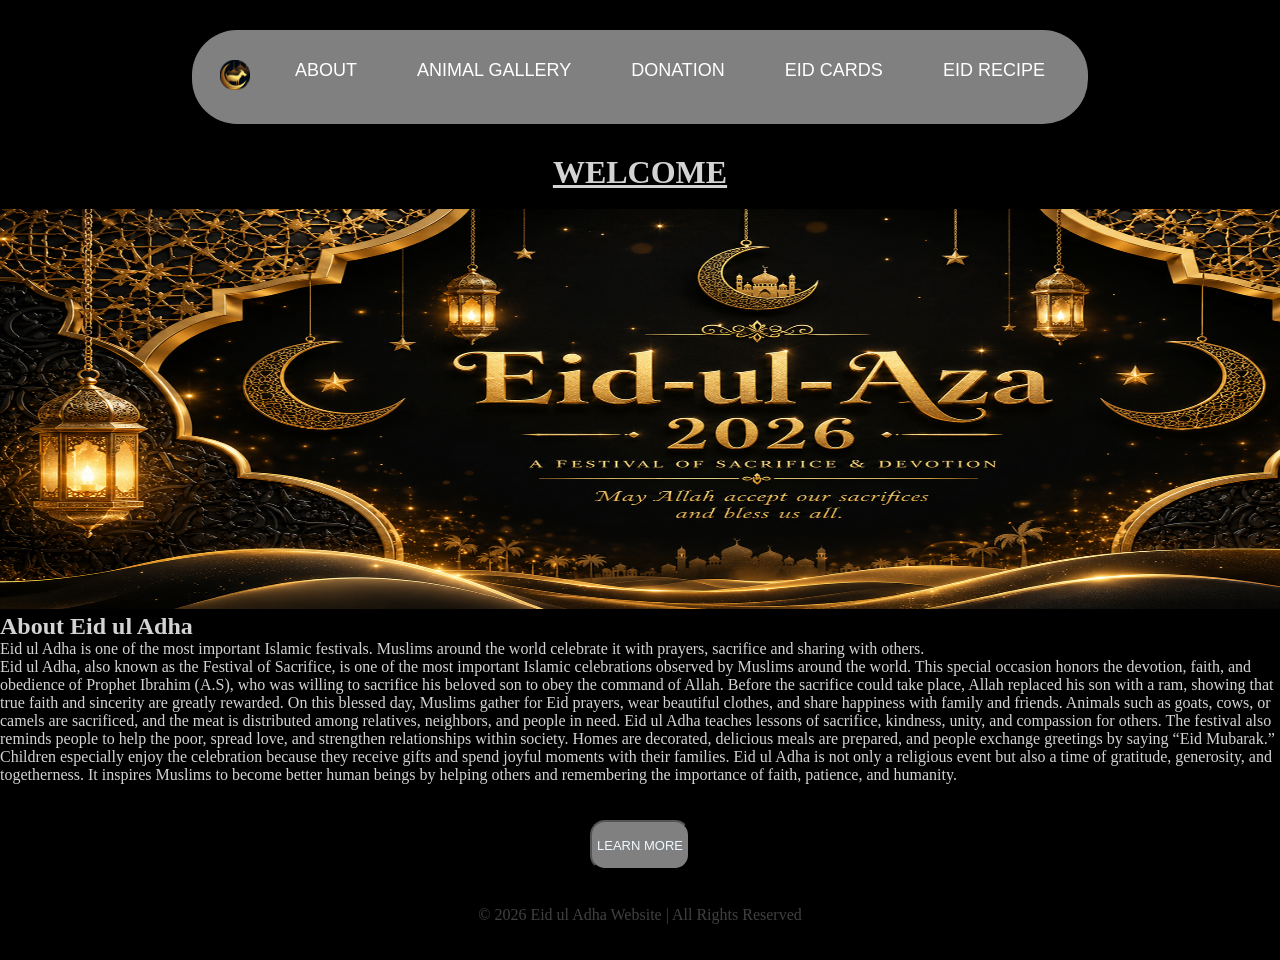
<file: index.html>
<!DOCTYPE html>
<html>
<head>
  <title></title>

<link rel="stylesheet" href="index.css">
</head>

<body>

  <nav>
    <ul>
      <li><img src="images/main-logo.png" alt=""></li>
      <li><a href="About.html">About</a></li>
      <li><a href="Animals-Gallery.html">Animal Gallery</a></li>
      <li><a href="DonationPage.html">Donation</a></li>
      <li><a href="Eid-Greeting-Card-Page.html">Eid Cards</a></li>
      <li><a href="Eid-Recipe-Page.html">Eid Recipe</a></li>
    </ul>
  </nav>
  <div>
    <h1 class="welcome">welcome</h1>
    <br>
    <img class="homePanel" src="images/eid-ul-aza-banner.png" alt="">
  </div>
    <section class="section">

    <h2>About Eid ul Adha</h2>

    <p>
      Eid ul Adha is one of the most important Islamic festivals.
      Muslims around the world celebrate it with prayers,
      sacrifice and sharing with others.
    </p>
    <p>
Eid ul Adha, also known as the Festival of Sacrifice, is one of the most important Islamic celebrations observed by Muslims around the world. This special occasion honors the devotion, faith, and obedience of Prophet Ibrahim (A.S), who was willing to sacrifice his beloved son to obey the command of Allah. Before the sacrifice could take place, Allah replaced his son with a ram, showing that true faith and sincerity are greatly rewarded.

On this blessed day, Muslims gather for Eid prayers, wear beautiful clothes, and share happiness with family and friends. Animals such as goats, cows, or camels are sacrificed, and the meat is distributed among relatives, neighbors, and people in need. Eid ul Adha teaches lessons of sacrifice, kindness, unity, and compassion for others.

The festival also reminds people to help the poor, spread love, and strengthen relationships within society. Homes are decorated, delicious meals are prepared, and people exchange greetings by saying “Eid Mubarak.” Children especially enjoy the celebration because they receive gifts and spend joyful moments with their families.

Eid ul Adha is not only a religious event but also a time of gratitude, generosity, and togetherness. It inspires Muslims to become better human beings by helping others and remembering the importance of faith, patience, and humanity.
</p>
<br><br>

<button class="button">Learn more</button>
<br><br>
<footer>

    <p class="footer">
      © 2026 Eid ul Adha Website | All Rights Reserved
    </p>
<br><br>


  </footer>
  </section>


</body>
</html>
</file>
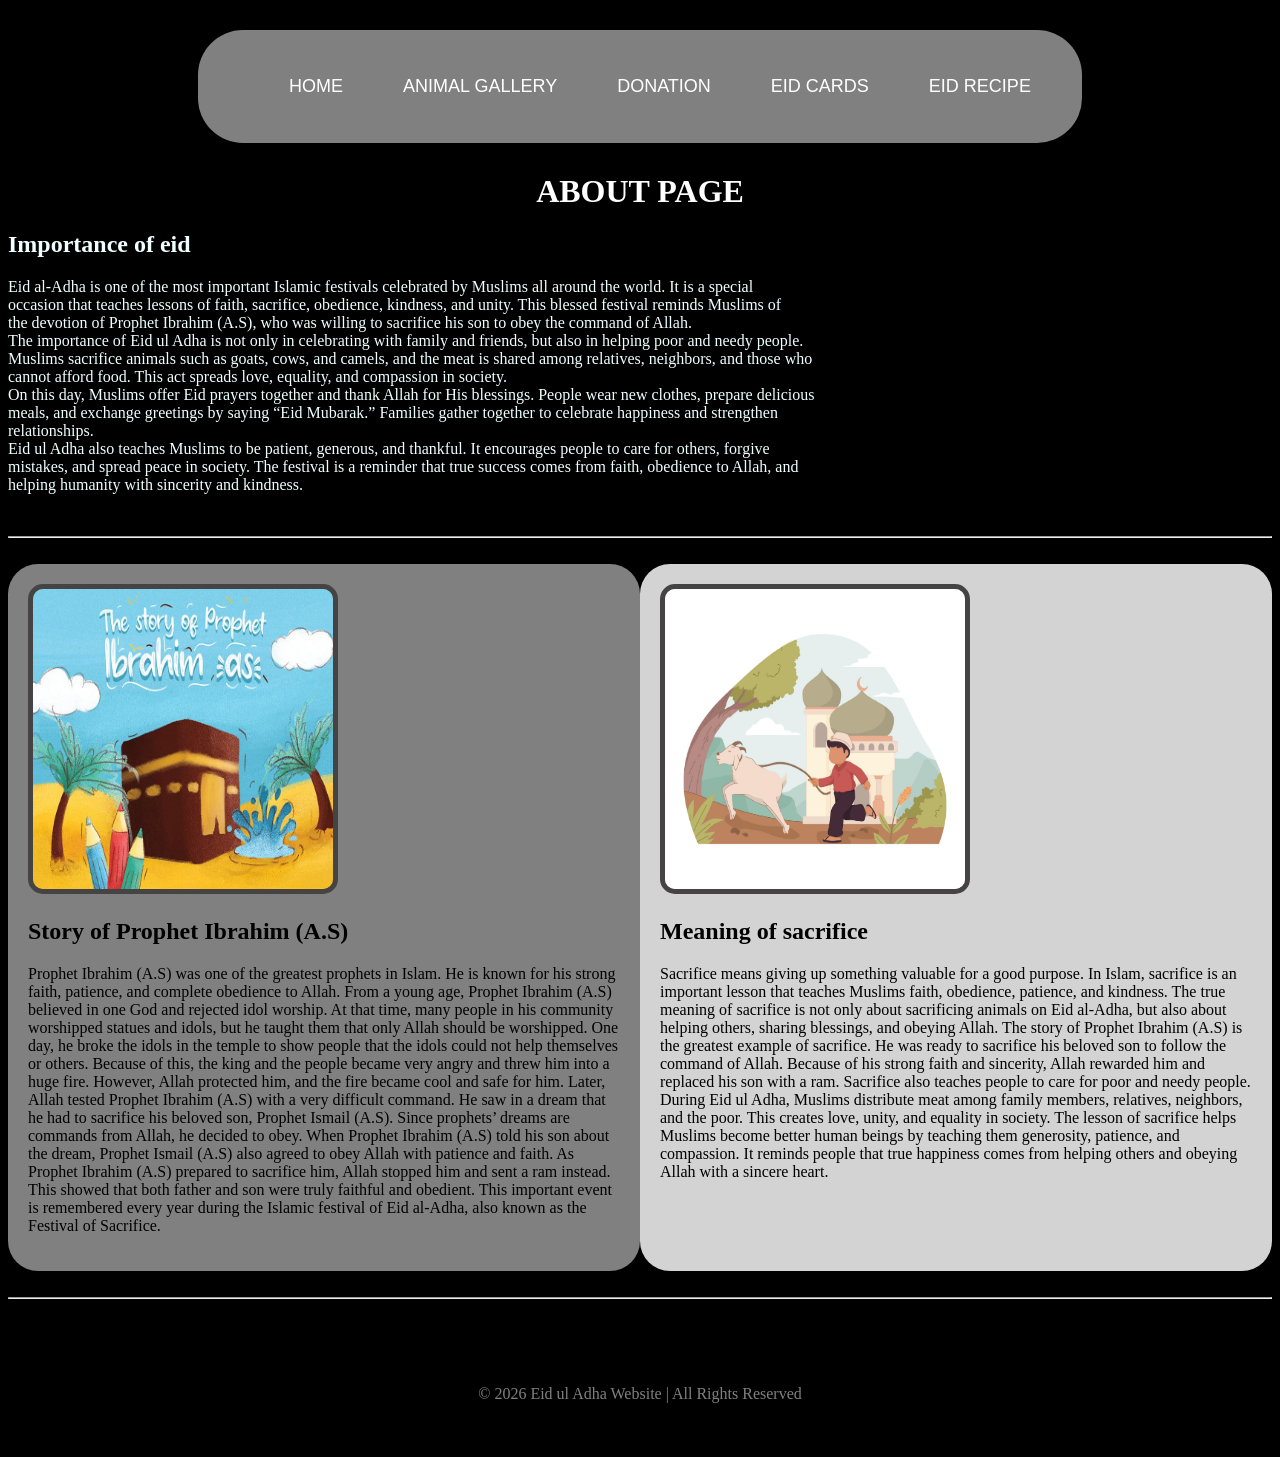
<file: About.html>
<!DOCTYPE html>
<html lang="en">
<head>
    <meta charset="UTF-8">
    <meta name="viewport" content="width=device-width, initial-scale=1.0">
    <title>About-Page</title>
    <style>
        body {
  background-color: black;
}
        nav{
     background-color: gray;
      padding: 15px;
      padding-top: 30px;
      padding-bottom: 30px;
      margin: 30px;
      margin-left: 15%;
      margin-right: 15%;
      border-radius: 45px;
      
        }

     ul{
      list-style: none;
      display: flex;
      justify-content: center;
      gap: 30px;
    }

    ul li a{
      text-decoration: none;
      color: white;
      font-size: 18px;
      font-family: Arial, sans-serif;
      padding: 8px 15px;
      border-radius: 6px;
      transition: 0.3s;
      text-transform: uppercase;
    }

    ul li a:hover{
      background-color: black;
      color:white;
      border-radius: 30px;
    }    

  .Activitieslist {
    text-decoration: none;
    text-align: center;
    list-style: none;
    text-transform: uppercase;
    font-size: 25px;
  }    
  
 

  .foraboutlist1{
    
    font-family: 'Franklin Gothic Medium', 'Arial Narrow', Arial, sans-serif;
  }
  .foraboutlisth1{
    
    text-align: center;
    text-transform: uppercase;
    font-family: 'Gill Sans', 'Gill Sans MT', Calibri, 'Trebuchet MS', sans-serif;
    font-size: 30px;
  }

  .listDiv{
    background-color: gray;
    margin-left: 30%;
    margin-right: 30%;
    border: 5px solid darkgray;
    border-radius: 60px;
  }

  .container{
  display: flex;
}

.left{
  width: 50%;
  background-color: gray;
  padding: 20px;
  border-radius: 30px;
}

.right{
  width: 50%;
  background-color: lightgray;
  padding: 20px;
  border-radius: 30px;

}

.containerImg{
 height: 300px;
 width: 300px; 
 border: 5px solid rgb(69, 67, 67); 
 border-radius: 15px; 
}

.importanceP{
    color: azure;
}

.importanceh1{
    color: azure;
}
.aboutH{
  text-align: center;
  color: white;
}

footer{
      text-align: center;
      margin-top: 60px;
      padding-bottom: 30px;
      color: gray;
    }

    </style>
</head>
<body>
  <nav>
    <ul>
      <li><a href="./index.html">Home</a></li>
      <li><a href="Animals-Gallery.html">Animal Gallery</a></li>
      <li><a href="DonationPage.html">Donation</a></li>
      <li><a href="Eid-Greeting-Card-Page.html">Eid Cards</a></li>
      <li><a href="Eid-Recipe-Page.html">Eid Recipe</a></li>
    </ul>
  </nav>
  <h1 class="aboutH">ABOUT PAGE</h1>
  <div>

    <h2 class="importanceh1">Importance of eid</h2>
<p class="importanceP">Eid al-Adha is one of the most important Islamic festivals celebrated by Muslims all around the world. It is a special <br>occasion that teaches lessons of faith, sacrifice, obedience, kindness, and unity. This blessed festival reminds Muslims of <br>the devotion of Prophet Ibrahim (A.S), who was willing to sacrifice his son to obey the command of Allah. <br>

The importance of Eid ul Adha is not only in celebrating with family and friends, but also in helping poor and needy people. <br> Muslims sacrifice animals such as goats, cows, and camels, and the meat is shared among relatives, neighbors, and those who <br>cannot afford food. This act spreads love, equality, and compassion in society. <br> 

On this day, Muslims offer Eid prayers together and thank Allah for His blessings. People wear new clothes, prepare delicious <br> meals, and exchange greetings by saying “Eid Mubarak.” Families gather together to celebrate happiness and strengthen <br> relationships. <br>

Eid ul Adha also teaches Muslims to be patient, generous, and thankful. It encourages people to care for others, forgive <br> mistakes, and spread peace in society. The festival is a reminder that true success comes from faith, obedience to Allah, and <br> helping humanity with sincerity and kindness. <br></p>
<br>
<hr>
<br>

    <div class="container">

  <div class="left">
    <img class="containerImg" src="images/H.I.A.S.photo.jpg" alt="">
    <h2>Story of Prophet Ibrahim (A.S)</h2>
    <p>Prophet Ibrahim (A.S) was one of the greatest prophets in Islam. He is known for his strong faith, patience, and complete obedience to Allah.

From a young age, Prophet Ibrahim (A.S) believed in one God and rejected idol worship. At that time, many people in his community worshipped statues and idols, but he taught them that only Allah should be worshipped.

One day, he broke the idols in the temple to show people that the idols could not help themselves or others. Because of this, the king and the people became very angry and threw him into a huge fire. However, Allah protected him, and the fire became cool and safe for him.

Later, Allah tested Prophet Ibrahim (A.S) with a very difficult command. He saw in a dream that he had to sacrifice his beloved son, Prophet Ismail (A.S). Since prophets’ dreams are commands from Allah, he decided to obey.

When Prophet Ibrahim (A.S) told his son about the dream, Prophet Ismail (A.S) also agreed to obey Allah with patience and faith. As Prophet Ibrahim (A.S) prepared to sacrifice him, Allah stopped him and sent a ram instead. This showed that both father and son were truly faithful and obedient.

This important event is remembered every year during the Islamic festival of Eid al-Adha, also known as the Festival of Sacrifice.</p>
  </div>

  <div class="right">
    <img class="containerImg" src="images/secrefice.jpg" alt="">
    <h2>Meaning of sacrifice</h2>
    <p>Sacrifice means giving up something valuable for a good purpose. In Islam, sacrifice is an important lesson that teaches Muslims faith, obedience, patience, and kindness. The true meaning of sacrifice is not only about sacrificing animals on Eid al-Adha, but also about helping others, sharing blessings, and obeying Allah.

The story of Prophet Ibrahim (A.S) is the greatest example of sacrifice. He was ready to sacrifice his beloved son to follow the command of Allah. Because of his strong faith and sincerity, Allah rewarded him and replaced his son with a ram.

Sacrifice also teaches people to care for poor and needy people. During Eid ul Adha, Muslims distribute meat among family members, relatives, neighbors, and the poor. This creates love, unity, and equality in society.

The lesson of sacrifice helps Muslims become better human beings by teaching them generosity, patience, and compassion. It reminds people that true happiness comes from helping others and obeying Allah with a sincere heart.</p>
  </div>

</div>

<br>
<hr>
<br>

    
<!-- <div class="listDiv">
    <br>
    <h2 class="foraboutlisth1">Activities of Eid ul Adha</h2>
    <ul class="foraboutlist1">
  <li class="Activitieslist">Offering Eid Prayer</li>
  <li class="Activitieslist">Sacrificing Animals</li>
  <li class="Activitieslist">Distributing Meat to Poor People</li>
  <li class="Activitieslist">Wearing New Clothes</li>
  <li class="Activitieslist">Preparing Delicious Food</li>
  <li class="Activitieslist">Visiting Relatives and Friends</li>
  <li class="Activitieslist">Giving Charity to Needy People</li>
  <li class="Activitieslist">Decorating Homes</li>
  <li class="Activitieslist">Exchanging Eid Greetings</li>
  <li class="Activitieslist">Spending Time with Family</li>
</ul>
<br>
</div> -->
 <footer>
    <p>© 2026 Eid ul Adha Website | All Rights Reserved</p>
  </footer>
</body>
</html>
</file>
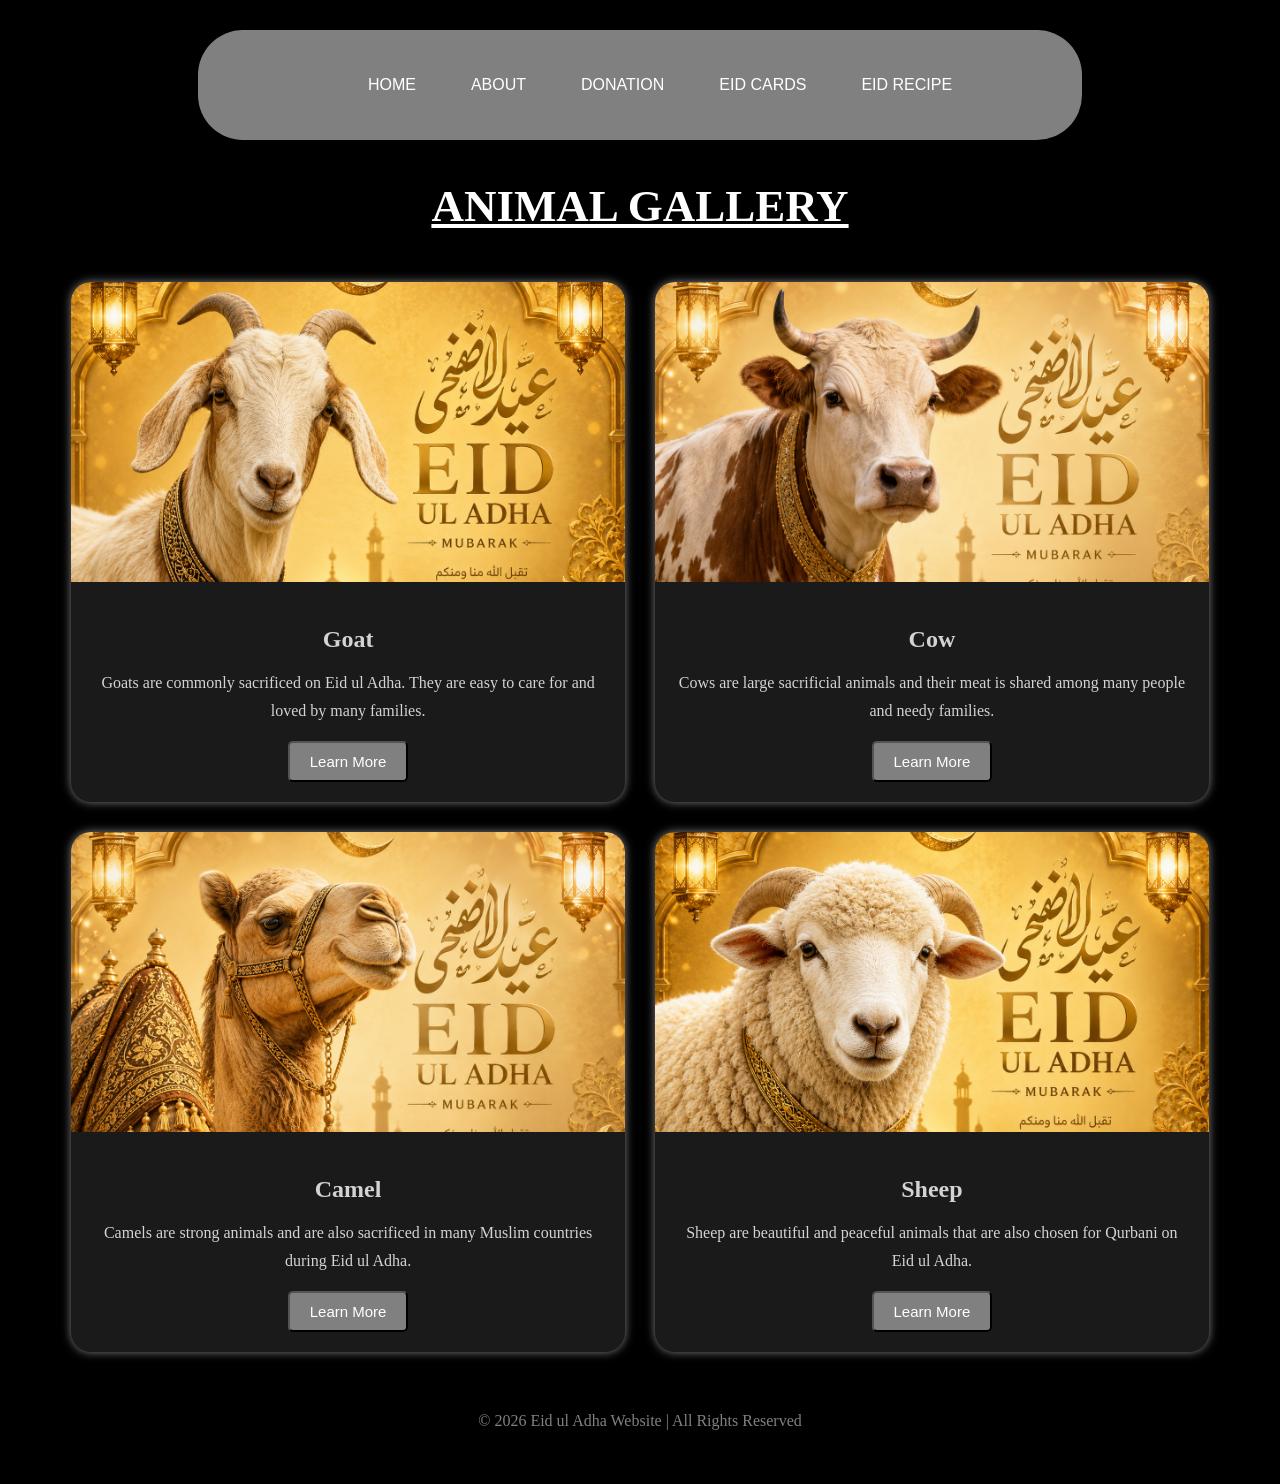
<file: Animals-Gallery.html>
<!DOCTYPE html>
<html lang="en">
<head>
  <meta charset="UTF-8">
  <meta name="viewport" content="width=device-width, initial-scale=1.0">
  <title>Animal Gallery</title>

  <style>

    

    body{
      background-color: black;
      color: white;
    }

    nav{
      background-color: gray;
      padding: 15px;
      padding-top: 30px;
      padding-bottom: 30px;
      margin: 30px;
      margin-left: 15%;
      margin-right: 15%;
      border-radius: 45px;
    }

    ul{
      list-style: none;
      display: flex;
      justify-content: center;
      gap: 25px;
      align-items: center;
    }

    ul li a{
      text-decoration: none;
      color: white;
      text-transform: uppercase;
      font-family: Arial, sans-serif;
      padding: 10px 15px;
      border-radius: 20px;
      transition: 0.3s;
    }

    ul li a:hover{
      background-color: black;
    }

    .heading{
      text-align: center;
      margin-top: 40px;
      font-size: 45px;
      text-transform: uppercase;
      text-decoration: underline;
    }

    .gallery{
      width: 90%;
      margin: auto;
      margin-top: 50px;

      display: grid;
      grid-template-columns: repeat(2, 1fr);
      gap: 30px;
    }

    .card{
      background-color: #1a1a1a;
      border-radius: 20px;
      overflow: hidden;
      transition: 0.3s;
      box-shadow: 0px 0px 10px gray;
    }

    .card:hover{
      transform: scale(1.03);
    }

    .card img{
      width: 100%;
      height: 300px;
      object-fit: cover;
    }

    .card-content{
      padding: 20px;
      text-align: center;
    }

    .card-content h2{
      margin-bottom: 15px;
      color: lightgray;
    }

    .card-content p{
      line-height: 28px;
      color: #d3d3d3;
    }

    footer{
      text-align: center;
      margin-top: 60px;
      padding-bottom: 30px;
      color: gray;
    }
    .btn{
       
    background-color: gray;
    color: white;
    padding: 10px 20px;
    border-radius: 5px;
    cursor: pointer;
    font-size: 15px;
    }
     .btn:hover{
    background-color: #555;
  }

  
    

  </style>

</head>
<body>

  <nav>
    <ul>
      <li><a href="./index.html">Home</a></li>
      <li><a href="About.html">About</a></li>
      <li><a href="DonationPage.html">Donation</a></li>
      <li><a href="Eid-Greeting-Card-Page.html">Eid Cards</a></li>
      <li><a href="Eid-Recipe-Page.html">Eid Recipe</a></li>

    </ul>
  </nav>



  <h1 class="heading">Animal Gallery</h1>


  <section class="gallery">

    <div class="card">
      <img src="images/goat2image.png" alt="Goat">

      <div class="card-content">
        <h2>Goat</h2>

        <p>
          Goats are commonly sacrificed on Eid ul Adha.
          They are easy to care for and loved by many families.
        </p>

        <button class="btn">Learn More</button>
      </div>
    </div>



    <div class="card">
      <img src="images/cow2img.png" alt="Cow">

      <div class="card-content">
        <h2>Cow</h2>

        <p>
          Cows are large sacrificial animals and their meat
          is shared among many people and needy families.
        </p>

        <button class="btn">Learn More</button>
      </div>
    </div>



    <div class="card">
      <img src="images/camel2img.png" alt="Camel">

      <div class="card-content">
        <h2>Camel</h2>

        <p>
          Camels are strong animals and are also sacrificed
          in many Muslim countries during Eid ul Adha.
        </p>

        <button class="btn">Learn More</button>
      </div>
    </div>



    <div class="card">
      <img src="images/sheepimg.png" alt="Sheep">

      <div class="card-content">
        <h2>Sheep</h2>

        <p>
          Sheep are beautiful and peaceful animals that are
          also chosen for Qurbani on Eid ul Adha.
        </p>

        <button class="btn">Learn More</button>
      </div>
    </div>

  </section>


  <footer>
    <p>© 2026 Eid ul Adha Website | All Rights Reserved</p>
  </footer>

</body>
</html>
</file>
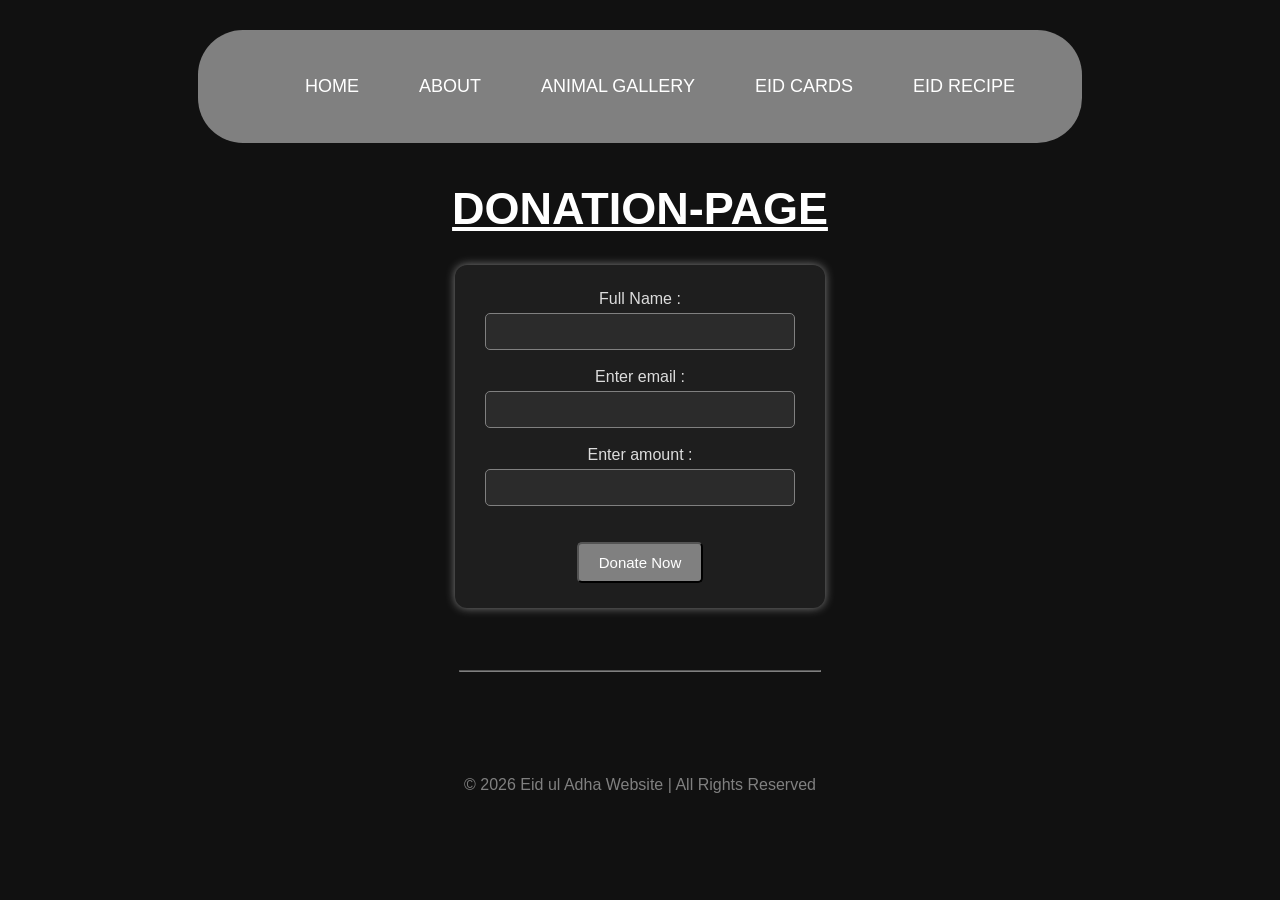
<file: DonationPage.html>
<!DOCTYPE html>
<html lang="en">
<head>
    <meta charset="UTF-8">
    <meta name="viewport" content="width=device-width, initial-scale=1.0">
    <title>Donation-Page</title>
    <style>
        
    nav{
      background-color: gray;
      padding: 15px;
      padding-top: 30px;
      padding-bottom: 30px;
      margin: 30px;
      margin-left: 15%;
      margin-right: 15%;
      border-radius: 45px;
    }

    ul{
      list-style: none;
      display: flex;
      justify-content: center;
      gap: 30px;
    }

    ul li a{
      text-decoration: none;
      color: white;
      font-size: 18px;
      font-family: Arial, sans-serif;
      padding: 8px 15px;
      border-radius: 6px;
      transition: 0.3s;
      text-transform: uppercase;
    }

    ul li a:hover{
      background-color: black;
      color:white;
      border-radius: 30px;
    }
    body{
        background-color: #111;
        font-family: Arial, sans-serif;
        text-align: center;
        color: white;

    }
  form{
    background-color: #1e1e1e;
    width: 320px;
    margin: auto;
    padding: 25px;
    border-radius: 12px;
    box-shadow: 0px 0px 10px gray;
  }
  label{
    color: #dcdcdc;
  }

  input{
    width: 90%;
    padding: 10px;
    margin-top: 5px;
    background-color: #2b2b2b;
    border: 1px solid gray;
    color: white;
    border-radius: 5px;
  }
  button{
    background-color: gray;
    color: white;
    padding: 10px 20px;
    border-radius: 5px;
    cursor: pointer;
    font-size: 15px;
  }

  button:hover{
    background-color: #555;
  }
  hr{
    width: 360px;
    opacity: 0.5;
  }
  
    footer{
      text-align: center;
      margin-top: 60px;
      padding-bottom: 30px;
      color: gray;
    }

    .heading{
      text-align: center;
      margin-top: 40px;
      font-size: 45px;
      text-transform: uppercase;
      text-decoration: underline;
    }
    </style>
</head>
<body>
      <nav>
    <ul>
      <li><a href="./index.html">Home</a></li>
      <li><a href="About.html">About</a></li>
      <li><a href="Animals-Gallery.html">Animal Gallery</a></li>
      <li><a href="Eid-Greeting-Card-Page.html">Eid Cards</a></li>
      <li><a href="Eid-Recipe-Page.html">Eid Recipe</a></li>
    </ul>
  </nav>
  <h1 class="heading">Donation-Page</h1>
    <form>
        <label for="name">Full Name : </label>
        <input type="text" name="fullname" id="name">
        <br> <br>
        <label for="email">Enter email : </label>
        <input type="email">
        <br><br>
        <label for="amount">Enter amount : </label>
        <input type="number">
        <br><br><br>
        <button>Donate Now</button>
    </form>
    <br>
    <br>
    <br>
    <hr>
    <br>
    <br>
    <footer>
    <p>© 2026 Eid ul Adha Website | All Rights Reserved</p>
    </footer>
</body>
</html>
</file>
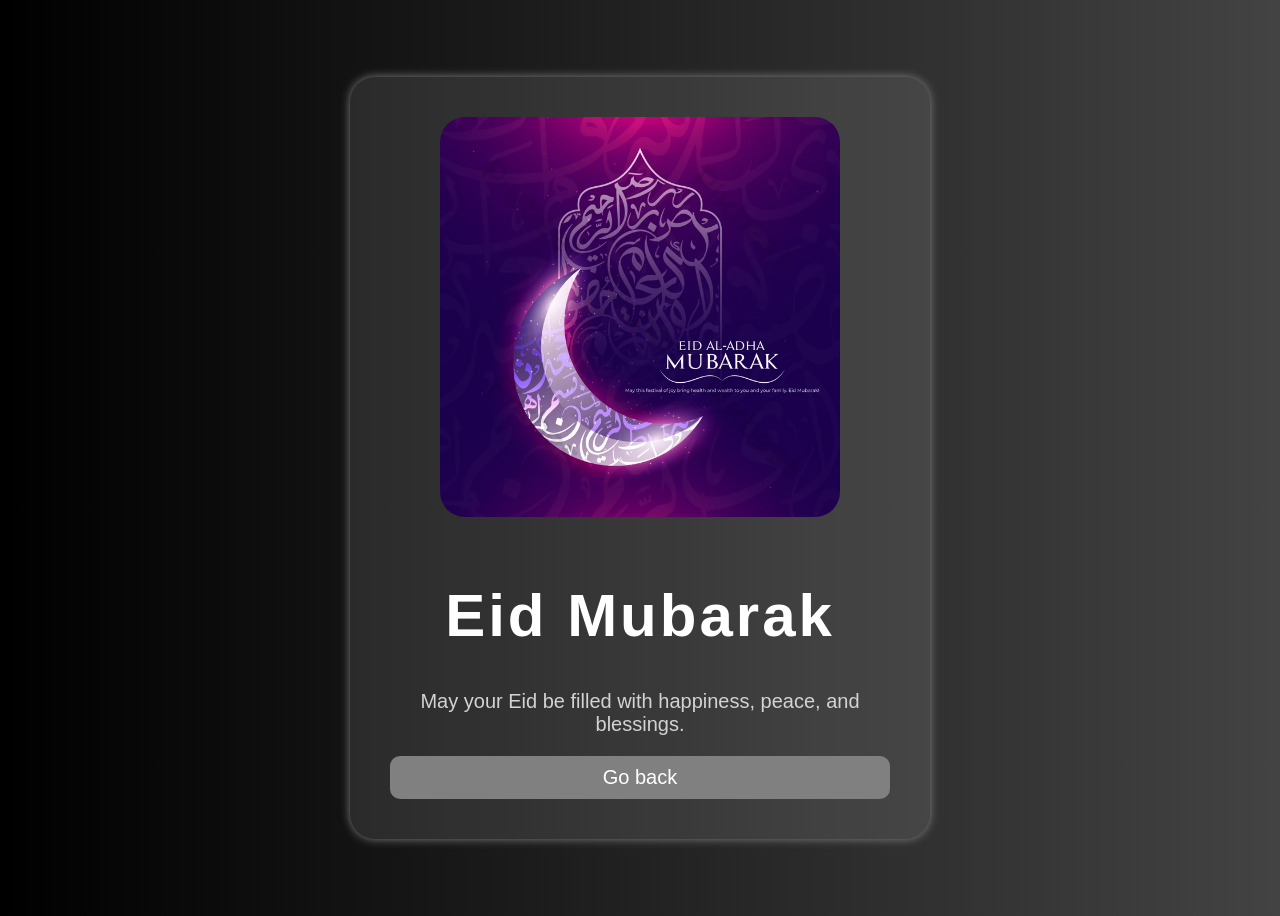
<file: Eid-Greeting-Card-Page.html>
<!DOCTYPE html>
<html lang="en">
<head>
    <meta charset="UTF-8">
    <meta name="viewport" content="width=device-width, initial-scale=1.0">
    <title>Eid-card-page</title>
    <style>
    body{
        height: 100vh;
        display: flex;
        justify-content: center;
        align-items: center;
        background: linear-gradient(to right, #000000, #434343);
        font-family: Arial, Helvetica, sans-serif;
    } 
    
    .greeting-card{
        background-color: rgba(255,255,255,0.1);
        padding: 40px;
        width: 500px;
        text-align: center;
        border-radius: 25px;
        box-shadow: 0px 0px 10px gray;
    }

    h1{
        color: white;
        font-size: 60px;
        letter-spacing: 3px;
        animation: glow 2s infinite alternate;
    }

    p{
        color: #d3d3d3;
        font-size: 20px;
    }

    @keyframes glow{

    from{
        text-shadow: 0px 0px 10px white;
    }

    to{
        text-shadow: 0px 0px 25px gray;
    }

}
.greeting-card:hover{
    transform: scale(1.03);
    transition: 0.3s;
}

@media(max-width:600px){

    .greeting-card{
        width: 90%;
        padding: 20px;
    }

    h1{
        font-size: 40px;
    }

}

.greeting-card img{
    width: 400px;
    margin-bottom: 20px;
    border-radius: 25px;

}
.greeting-card img{
    animation: float 3s infinite ease-in-out;
}
@keyframes float{

    0%{
        transform: translateY(0px);
    }

    50%{
        transform: translateY(-10px);
    }

    100%{
        transform: translateY(0px);
    }

}

.back-btn{
    display: block;
    margin-top: 20px;
    padding: 10px 20px;
    background-color: gray;
    color: white;
    text-decoration: none;
    border-radius: 10px;
    font-size: 20px
}

.back-btn:hover{
    background-color: #555;
    transition: 0.3s;
}

         
    /* nav{
      background-color: gray;
      padding: 15px;
      padding-top: 30px;
      padding-bottom: 30px;
      margin: 30px;
      margin-left: 15%;
      margin-right: 15%;
      border-radius: 45px;
    }

    ul{
      list-style: none;
      display: flex;
      justify-content: center;
      gap: 30px;
    }

    ul li a{
      text-decoration: none;
      color: white;
      font-size: 18px;
      font-family: Arial, sans-serif;
      padding: 8px 15px;
      border-radius: 6px;
      transition: 0.3s;
      text-transform: uppercase;
    }

    ul li a:hover{
      background-color: black;
      color:white;
      border-radius: 30px;
    }
  .heading{
      text-align: center;
      margin-top: 40px;
      font-size: 45px;
      text-transform: uppercase;
      text-decoration: underline;
      color: white;
    } */
    </style>
</head>
<body>
      <!-- <nav>
    <ul>
      <li><a href="./index.html">Home</a></li>
      <li><a href="About.html">About</a></li>
      <li><a href="Animals-Gallery.html">Animal Gallery</a></li>
      <li><a href="DonationPage.html">Donation</a></li>
      <li><a href="Eid-Recipe-Page.html">Eid Recipe</a></li>
    </ul>
  </nav>
  <h1 class="heading">Eid-Greeting-Cards</h1> -->
<br>
  <div class="greeting-card">

    <img src="images/greeting card.jpg!w700wp" alt="">
    <h1>Eid Mubarak</h1>
    <p>
        May your Eid be filled with happiness, peace, and blessings.
    </p>
    <a class="back-btn" href="index.html">Go back</a>
  </div>
<br><br>

 

</body>
</html>
</file>
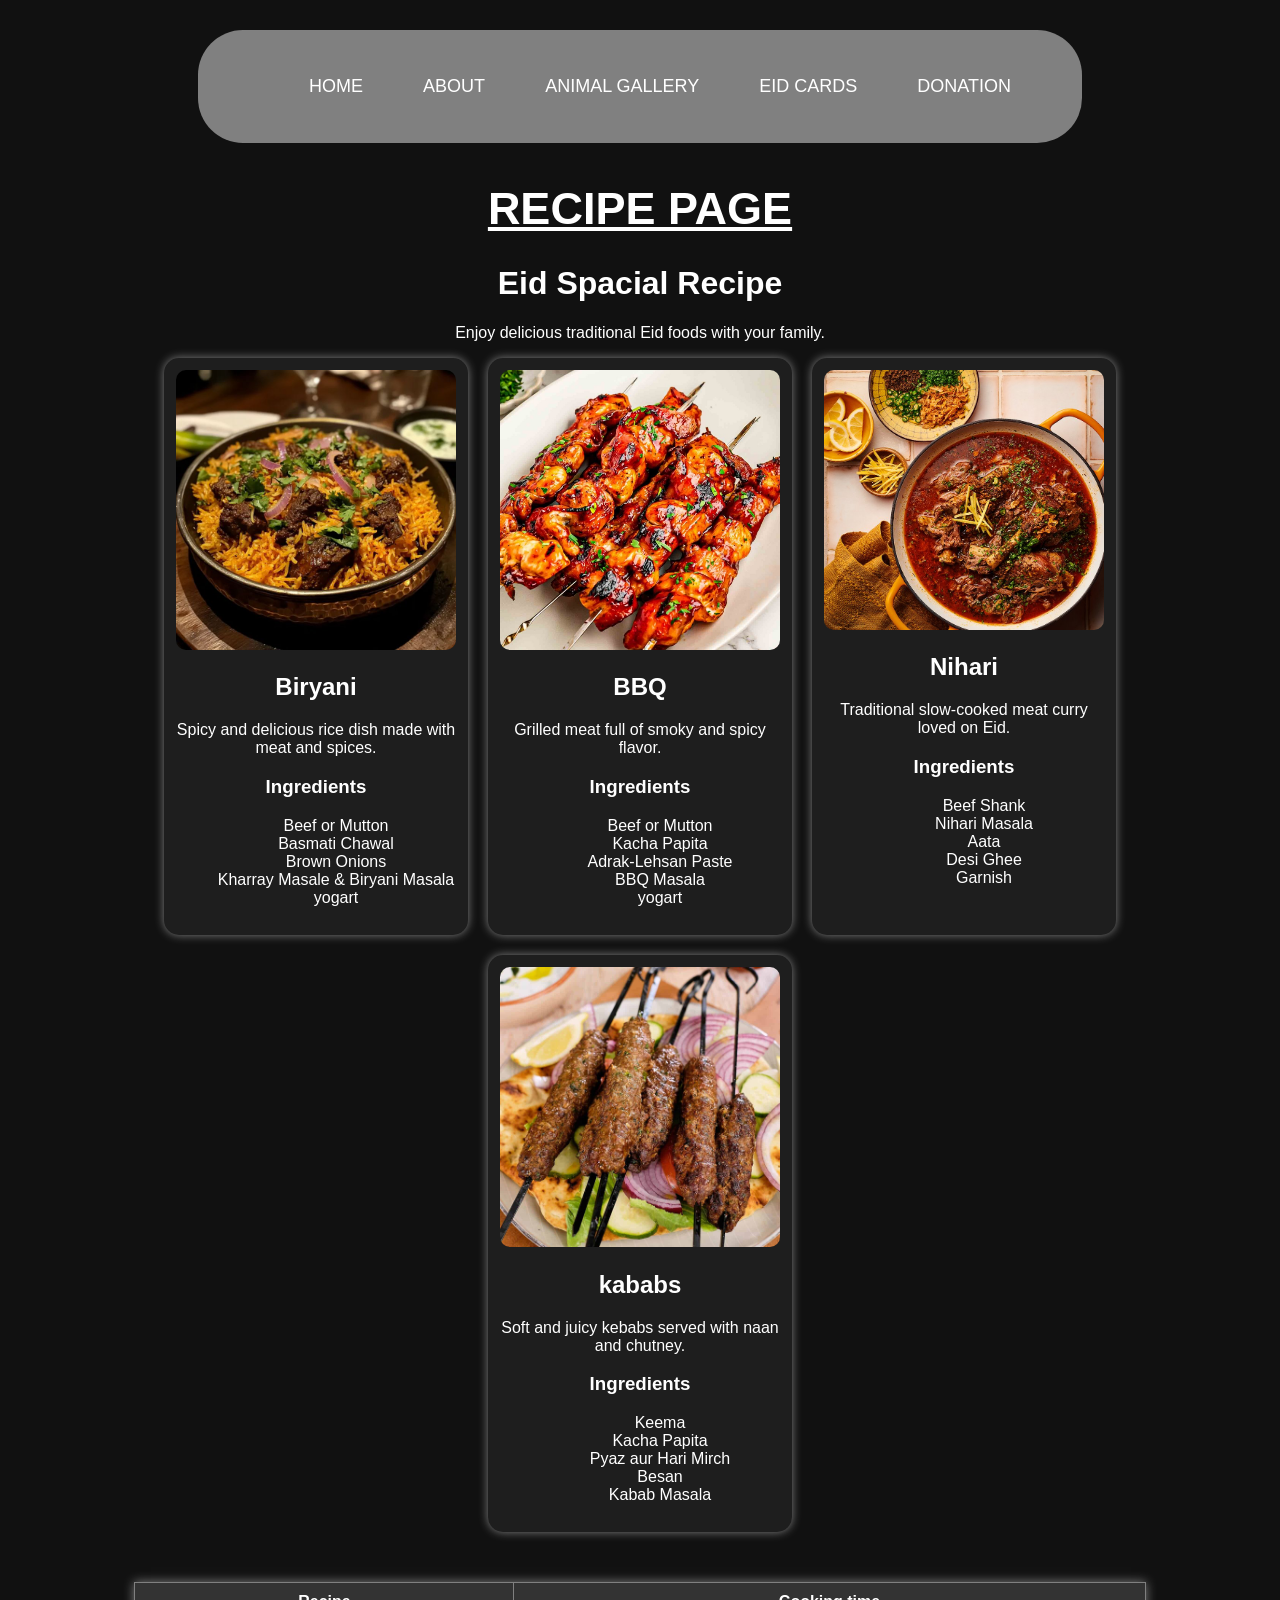
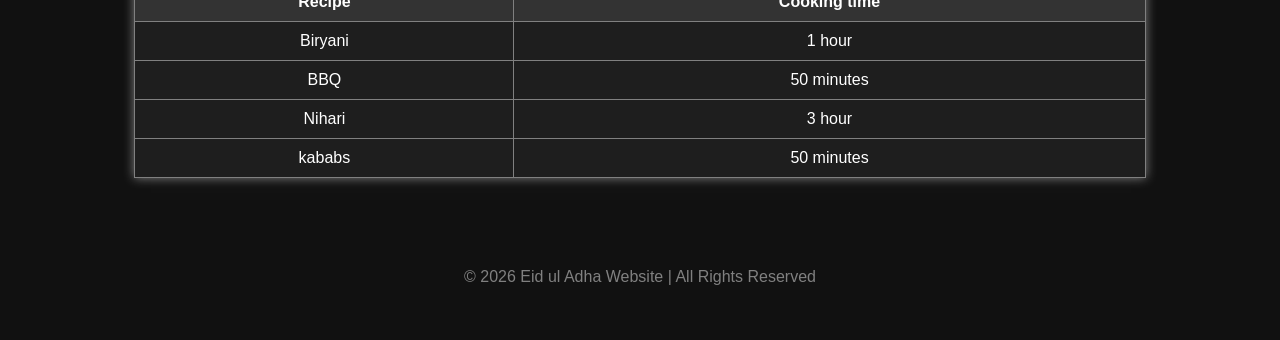
<file: Eid-Recipe-Page.html>
<!DOCTYPE html>
<html lang="en">
<head>
    <meta charset="UTF-8">
    <meta name="viewport" content="width=device-width, initial-scale=1.0">
    <title>Eid-Recipe-Page</title>
    <style>
    body{
     background-color: #111;
     color: white;
     font-family: Arial, Helvetica, sans-serif;
     text-align: center;
     }

    nav{
      background-color: gray;
      padding: 15px;
      padding-top: 30px;
      padding-bottom: 30px;
      margin: 30px;
      margin-left: 15%;
      margin-right: 15%;
      border-radius: 45px;
    }

    ul{
      list-style: none;
      display: flex;
      justify-content: center;
      gap: 30px;
    }

    ul li a{
      text-decoration: none;
      color: white;
      font-size: 18px;
      font-family: Arial, sans-serif;
      padding: 8px 15px;
      border-radius: 6px;
      transition: 0.3s;
      text-transform: uppercase;
    }

    ul li a:hover{
      background-color: black;
      color:white;
      border-radius: 30px;
    }

    ol{
        list-style-type: none;
        text-align: center;
    }

    .heading{
      text-align: center;
      margin-top: 40px;
      font-size: 45px;
      text-transform: uppercase;
      text-decoration: underline;
      color: white;
    }

    .recipe-container{
        display: flex;
        flex-wrap: wrap;
        justify-content: center;
        gap: 20px;
    }

    .recipe-card{
        background-color: #1e1e1e;
        width: 280px;
        border-radius: 15px;
        padding: 12px;
        box-shadow: 0px 0px 10px gray;
    }
    .recipe-card img{
        width: 100%;
        border-radius: 10px;
    }

    table{
        width: 80%;
        margin: 30px auto;
        border-collapse: collapse;
        background-color: #1e1e1e;
        box-shadow: 0px 0px 10px gray;
    }
    th, td{
        border: 1px solid gray;
        padding: 10px;
    }

    th{
        background-color: #333;
    }

    .recipe-card:hover{
        transform: scale(1.03);
        transition: 0.3s;
    }

footer{
      text-align: center;
      margin-top: 60px;
      padding-bottom: 30px;
      color: gray;
    }


    </style>
</head>
<body>
     <nav>
    <ul>
      <li><a href="./index.html">Home</a></li>
      <li><a href="About.html">About</a></li>
      <li><a href="Animals-Gallery.html">Animal Gallery</a></li>
      <li><a href="Eid-Greeting-Card-Page.html">Eid Cards</a></li>
      <li><a href="DonationPage.html">Donation</a></li>
    </ul>
  </nav>
  <h1 class="heading">Recipe page</h1>

  <h1>Eid Spacial Recipe</h1>
  <p>
    Enjoy delicious traditional Eid foods with your family.
  </p>

  <section class="recipe-container">
    <div class="recipe-card">
        <img src="images/biryani.jpeg" alt="Biryani">
        <h2>Biryani</h2>
        <p>
            Spicy and delicious rice dish made with meat and spices.
        </p>
        <h3>Ingredients</h3>
    <ol>
        <li>Beef or Mutton</li>
        <li>Basmati Chawal</li>
        <li>Brown Onions</li>
        <li>Kharray Masale & Biryani Masala</li>
        <li>yogart</li>
    </ol>
    </div>

    <div class="recipe-card">
        <img src="images/bbq.jpeg" alt="BBQ">
        <h2>BBQ</h2>
        <p>
            Grilled meat full of smoky and spicy flavor.
        </p>
        <h3>Ingredients</h3>
        <ol>
            <li>Beef or Mutton</li>
            <li>Kacha Papita</li>
            <li>Adrak-Lehsan Paste</li>
            <li>BBQ Masala</li>
            <li>yogart</li>
        </ol>
    </div>

    <div class="recipe-card">
        <img src="images/nihari.jpg" alt="Nihari">
        <h2>Nihari</h2>
        <p>
            Traditional slow-cooked meat curry loved on Eid.
        </p>
        <h3>Ingredients</h3>
        <ol>
            <li>Beef Shank</li>
            <li>Nihari Masala</li>
            <li>Aata</li>
            <li>Desi Ghee</li>
            <li>Garnish</li>
        </ol>
    </div>

     <div class="recipe-card">
        <img src="images/kababs.jpg" alt="kababs">
        <h2>kababs</h2>
        <p>
            Soft and juicy kebabs served with naan and chutney.
        </p>
        <h3>Ingredients</h3>
        <ol>
            <li>Keema</li>
            <li>Kacha Papita</li>
            <li>Pyaz aur Hari Mirch</li>
            <li>Besan</li>
            <li>Kabab Masala </li>
        </ol>
    </div>

    <table border="1">
        <tr>
            <th>Recipe</th>
            <th>Cooking time</th>
        </tr>
        <tr>
            <td>Biryani</td>
            <td>1 hour</td>
        </tr>
        <tr>
            <td>BBQ</td>
            <td>50 minutes</td>
        </tr>
        <tr>
            <td>Nihari</td>
            <td>3 hour</td>
        </tr>
        <tr>
            <td>kababs</td>
            <td>50 minutes</td>
        </tr>
    </table>
 </section>

 <footer>
    <p>© 2026 Eid ul Adha Website | All Rights Reserved</p>
 </footer>
</body>
</html>
</file>
<file: index.css>
body {
  background-color: black;
}
*{
      margin: 0;
      padding: 0;
      box-sizing: border-box;
    }

    nav{
      background-color: gray;
      padding: 15px;
      padding-top: 30px;
      padding-bottom: 30px;
      margin: 30px;
      margin-left: 15%;
      margin-right: 15%;
      border-radius: 45px;
    }

    ul{
      list-style: none;
      display: flex;
      justify-content: center;
      gap: 30px;
    }

    ul li a{
      text-decoration: none;
      color: white;
      font-size: 18px;
      font-family: Arial, sans-serif;
      padding: 8px 15px;
      border-radius: 6px;
      transition: 0.3s;
      text-transform: uppercase;
    }

    ul li a:hover{
      background-color: black;
      color:white;
      border-radius: 30px;
    }
    img {
      height: 30px;
      width: 30px;
    }
    .section {
      color: lightgray;
    }
    .welcome{
      color: lightgray;
      text-decoration: underline;
      text-transform: uppercase;
      text-align: center;
    }
    .homePanel{
      height: 400px;
      width: 1520px;
    }
    .footer{
      color: gray;
      text-align: center;
      opacity: 0.5;
    }

    .button{
      display: block;
      margin-left: auto;
      margin-right: auto;
      width: 100px;
      height: 50px;
      font-size: 13px;
      text-transform: uppercase;
      color: aliceblue;
      background-color: grey;
      border-radius: 15px;
    }

    .button :hover{
        background-color: black;
      color:white;
    }
</file>
